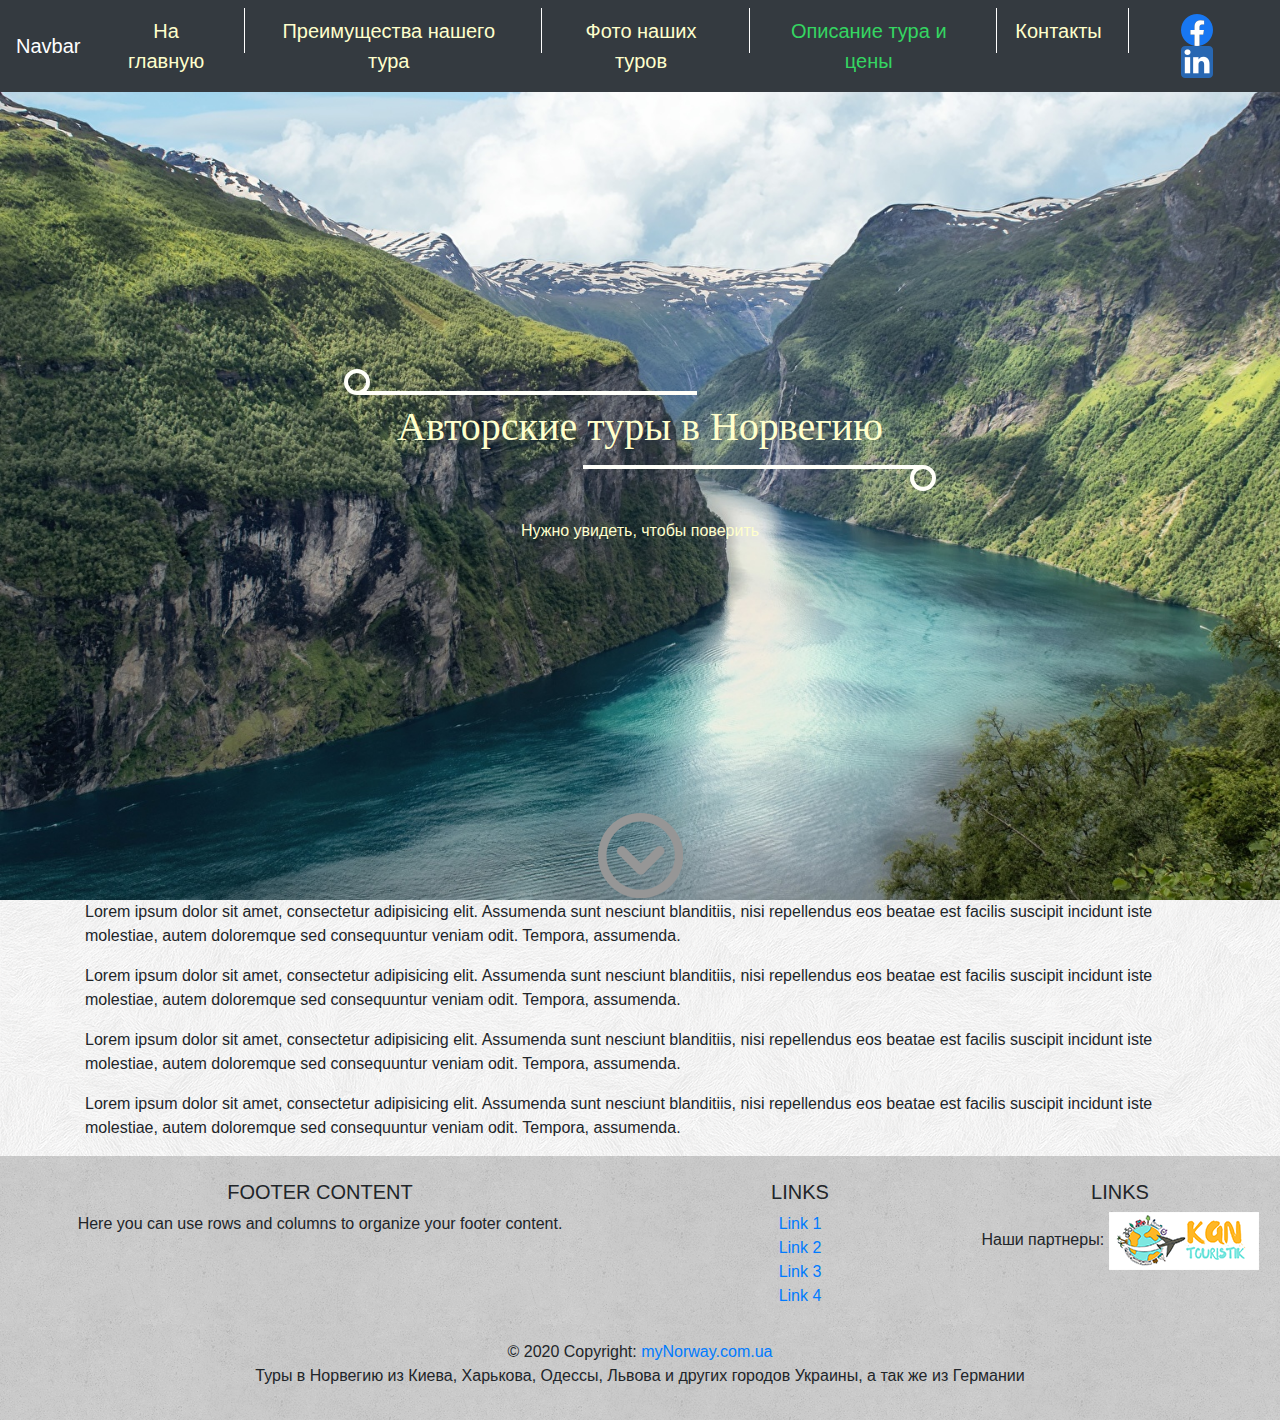
<file: index.html>
<!DOCTYPE html>
<html lang="en">
<head>
	<meta http-equiv="Content-Type" content="text/html; charset=utf-8">
	<meta name="viewport" content="width=device-width, initial-scale=1.0, shrink-to-fit=no">
	<link rel="stylesheet" href="styles/bootstrap.css">
	<link rel="stylesheet" href="styles/bootstrap-grid.css">
	<link rel="stylesheet" href="styles/style.css">
	<link rel="shortcut icon" href="favicon.png">
	<title>Авторские туры в Норвегию</title>
	
</head>

<body>

<div>
<nav class="navbar navbar-expand-md bg-dark navbar-dark fixed-top">
  <!-- Brand -->
  <a class="navbar-brand" href="#">Navbar</a>

  <!-- Toggler/collapsibe Button -->
  <button class="navbar-toggler" type="button" data-toggle="collapse" data-target="#collapsibleNavbar">
    <span class="navbar-toggler-icon"></span>
  </button>

  <!-- Navbar links -->
  <div class="collapse navbar-collapse" id="collapsibleNavbar">
    <ul class="navbar-nav">
      <li class="nav-item">
        <a class="nav-link" href="#">На главную</a>
      </li>
      <div class="border-nav"></div>
      <li class="nav-item">
        <a class="nav-link" href="#">Преимущества нашего тура</a>
      </li>
      <div class="border-nav"></div>
      <li class="nav-item">
        <a class="nav-link" href="gallery.html">Фото наших туров</a>
      </li>
      <div class="border-nav"></div>
      <li class="nav-item">
        <a class="nav-link price" href="description.html">Описание тура и цены</a>
      </li>
      <div class="border-nav"></div>
      <li class="nav-item">
        <a class="nav-link" href="#">Контакты</a>
      </li>
      <div class="border-nav"></div>
      <div class="nav-item nav-icons">
        <a class="nav-icons-icon" href="#"><img src="images/facebook.png" alt=""></a>
        <a class="nav-icons-icon" href="#"><img src="images/instagram.png" alt=""></a>
      </div>      
     </ul>     
   </div>    
</nav>


<header class="masthead">
  <div class="container h-100">
    <div class="row h-100 align-items-center">
      <div class="col-12 text-center">
        <div class="six"><h1><span>Авторские туры в Норвегию</span></h1></div>
        <p class="lead, header-p">Нужно увидеть, чтобы поверить</p>
      </div>
    </div>
    <div class="arrow-down">
    	<a href="#bottom"><div class="anchor"></div><!-- <img src="images/arrow-down.png" alt=""> --></a>
    </div>
  </div>
</header>

<div class="container">
	<p>Lorem ipsum dolor sit amet, consectetur adipisicing elit. Assumenda sunt nesciunt blanditiis, nisi repellendus eos beatae est facilis suscipit incidunt iste molestiae, autem doloremque sed consequuntur veniam odit. Tempora, assumenda.</p>
	<p>Lorem ipsum dolor sit amet, consectetur adipisicing elit. Assumenda sunt nesciunt blanditiis, nisi repellendus eos beatae est facilis suscipit incidunt iste molestiae, autem doloremque sed consequuntur veniam odit. Tempora, assumenda.</p>
	<p>Lorem ipsum dolor sit amet, consectetur adipisicing elit. Assumenda sunt nesciunt blanditiis, nisi repellendus eos beatae est facilis suscipit incidunt iste molestiae, autem doloremque sed consequuntur veniam odit. Tempora, assumenda.</p>
	<p>Lorem ipsum dolor sit amet, consectetur adipisicing elit. Assumenda sunt nesciunt blanditiis, nisi repellendus eos beatae est facilis suscipit incidunt iste molestiae, autem doloremque sed consequuntur veniam odit. Tempora, assumenda.</p>

</div>
	
<a name="bottom"></a>

<!-- Footer -->
<footer class="page-footer font-small pt-4">

  <!-- Footer Links -->
  <div class="container-fluid text-center text-md-center">

    <!-- Grid row -->
    <div class="row">

      <!-- Grid column -->
      <div class="col-md-6 mt-md-0 mt-3">

        <!-- Content -->
        <h5 class="text-uppercase">Footer Content</h5>
        <p>Here you can use rows and columns to organize your footer content.</p>

      </div>
      <!-- Grid column -->

      <hr class="clearfix w-100 d-md-none pb-3">

      <!-- Grid column -->
      <div class="col-md-3 mb-md-0 mb-3">

        <!-- Links -->
        <h5 class="text-uppercase">Links</h5>

        <ul class="list-unstyled">
          <li>
            <a href="#!">Link 1</a>
          </li>
          <li>
            <a href="#!">Link 2</a>
          </li>
          <li>
            <a href="#!">Link 3</a>
          </li>
          <li>
            <a href="#!">Link 4</a>
          </li>
        </ul>

      </div>
      <!-- Grid column -->

      <!-- Grid column -->
      <div class="col-md-3 mb-md-0 mb-3">

        <!-- Links -->
        <h5 class="text-uppercase">Links</h5>

        Наши партнеры:
            <a href="https://kantour.com.ua/" target="blank"><img src="images/kan-touristik.png" alt=""></a>
          

      </div>
      <!-- Grid column -->

    </div>
    <!-- Grid row -->

  </div>
  <!-- Footer Links -->

  <!-- Copyright -->
  <div class="footer-copyright text-center py-3">© 2020 Copyright:
    <a href="#"> myNorway.com.ua</a>
    <p>Туры в Норвегию из Киева, Харькова, Одессы, Львова и других городов Украины, а так же из Германии</p>
  </div>
  <!-- Copyright -->

</footer>
<!-- Footer -->


<!-- jQuery -->
<script src="js/jquery.js"></script>
<!-- Bootstrap -->
<script src="js/bootstrap.min.js"></script>

<script type="text/javascript" src="https://spikmi.com/Widget?Id=2608"></script>
</body>
</html>
</file>
<file: styles/style.css>
html {
	scroll-behavior: smooth;
}

body {
	background: url(../images/background.png);
}
.navbar-dark {
	background-color: #2B7894;
}

.bg-navbar {
  background-color: #1D1551;
}

.nav-link {
	margin: 0px 10px 0px 10px;
}

.nav-item a {
	font-size: 20px;
}

.navbar-nav {
	margin: 0 auto;
}

.border-nav {
	width: 10px;
	height: 45px;
	border-right: 1px solid white;
}

@media only screen and (max-width: 767px) {
  .border-nav {
    display: none;
  }
}

.navbar-dark .navbar-nav .nav-link {
	color: #ffc;
}

.navbar-dark .navbar-nav .price {
	color: #34D662;
}

.navbar-expand-md {
	text-align: center;
}
.nav-icons {	
	padding: 5px;
}

.nav-icons-icon {
	padding: 0px 15px 0px;
}

h3 {
	font-family: "Roboto","Helvetica Neue", Helvetica, Arial, sans-serif;
    font-weight: bold;
	color: #2f5e9e;
	line-height: 1.1;
	font-size: 24px;
	text-align: center;
}

p {
	font-family: 'Roboto', sans-serif;
}

/*=========Modal window=========*/
.modal img {
  display: block;
  height: auto;
  max-width: 100%;
}


.img-thumbnail {
 cursor: pointer;
}


.content {
	width: 100%;
	border: 1px solid black;
}

.col-6 img {
	width: 100%;
	border-radius: 5px;
}
.col-lg-6 img {
	width: 100%;
	border-radius: 5px;
}

.col-lg-6 {
	;
}

.col-3 img {
	width: 100%;
	border-radius: 3px;
}


/*============Header picture===========*/
.masthead {
  height: 100vh;
  min-height: 500px;
  background-image: url(../images/header.jpg);
  background-size: cover;
  background-position: center;
  background-repeat: no-repeat;
  background-attachment: fixed;  
}

.masthead-description {
	height: 25vh;
	background-image: url(../images/header-description.jpg);
}

.masthead-gallery {
	height: 25vh;
	background-image: url(../images/header-gallery.jpg);
}

.six {
  padding: 50px 20px;
  text-align: center;
}
.six h1 {
  font-weight: normal;
  font-family: 'Merriweather', serif;
  position: relative;
  display: inline-block;
  margin: 0;
  line-height: 1;
  color: #ffc;
  font-size: 40px;
  padding: .4em 1em .55em;
}
.six h1:before,
.six h1:after {
  content: ""; 
  position: absolute;
  width: 60%;
  height: .1em;
  background: #fffff9; 
}
.six h1:before {
  left: 0;
  top: 0;
}
.six h1:after {
  right: 0;
  bottom: 0;
}
.six h1 span:before,
.six h1 span:after {
  content: ""; 
  position: absolute;
  width: .65em;
  height: .65em;
  border: .1em solid #fffff9;
  border-radius: 50%;
  box-sizing: border-box;
}
.six h1 span:before {
  top: -.55em;
  left: -.325em;
}
.six h1 span:after {
  bottom: -.55em;
  right: -.325em;
}

.header-p {
	color: #ffc;
}

@media (max-width: 600px) {
  .six h1 {font-size: 2em;}
}
@media (max-width: 450px) {
  .six h1 {font-size: 1.5em;}
}

/*===========Anchor===========*/
.arrow-down {
	background: url(../images/arrow-down.png);
	margin: 0 auto;
	height: 85px;
	width: 85px;
	text-align: center;	
	margin-top: -87px;
}
.anchor {height: 85px; width: 85px;}

.arrow-down:hover {
background-image: url(../images/arrow-hover.png);
transition: 0.5s;
}


table {
	text-align: center;
}

/*========== Description page===========*/
.main-description {
	text-align: center;
}

.main-description h2 {
	color: #2f5e9e;
}

.remark-1 {
	text-align: center;
	color: red;
}

/*=========Gallery page================*/
h2 {
	color: #2f5e9e;
}
.h2 {
	text-align: center;
}


/*-----------FOOTER------------*/

.page-footer {
	background: url(../images/footer-bg.png);
}

.footer-copyright {
	background: url(../images/footer-bg.png);
}
</file>
